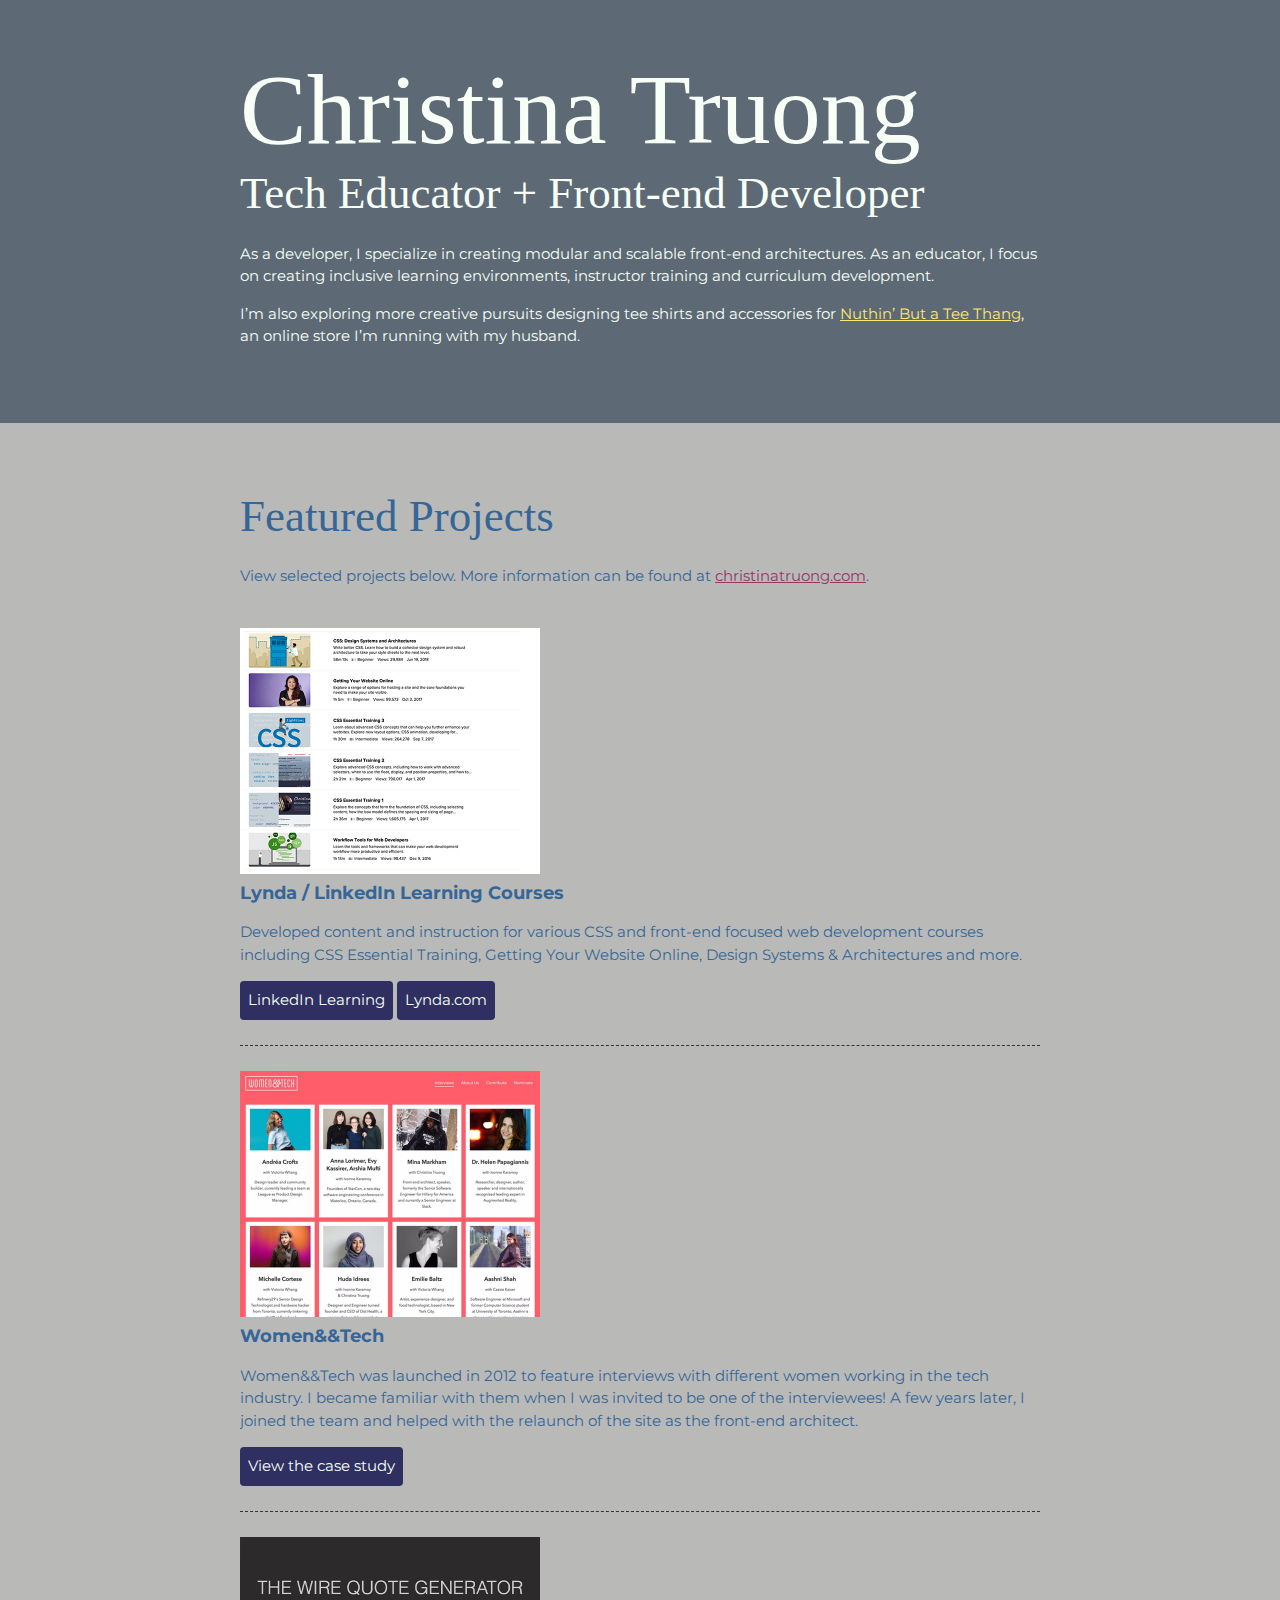
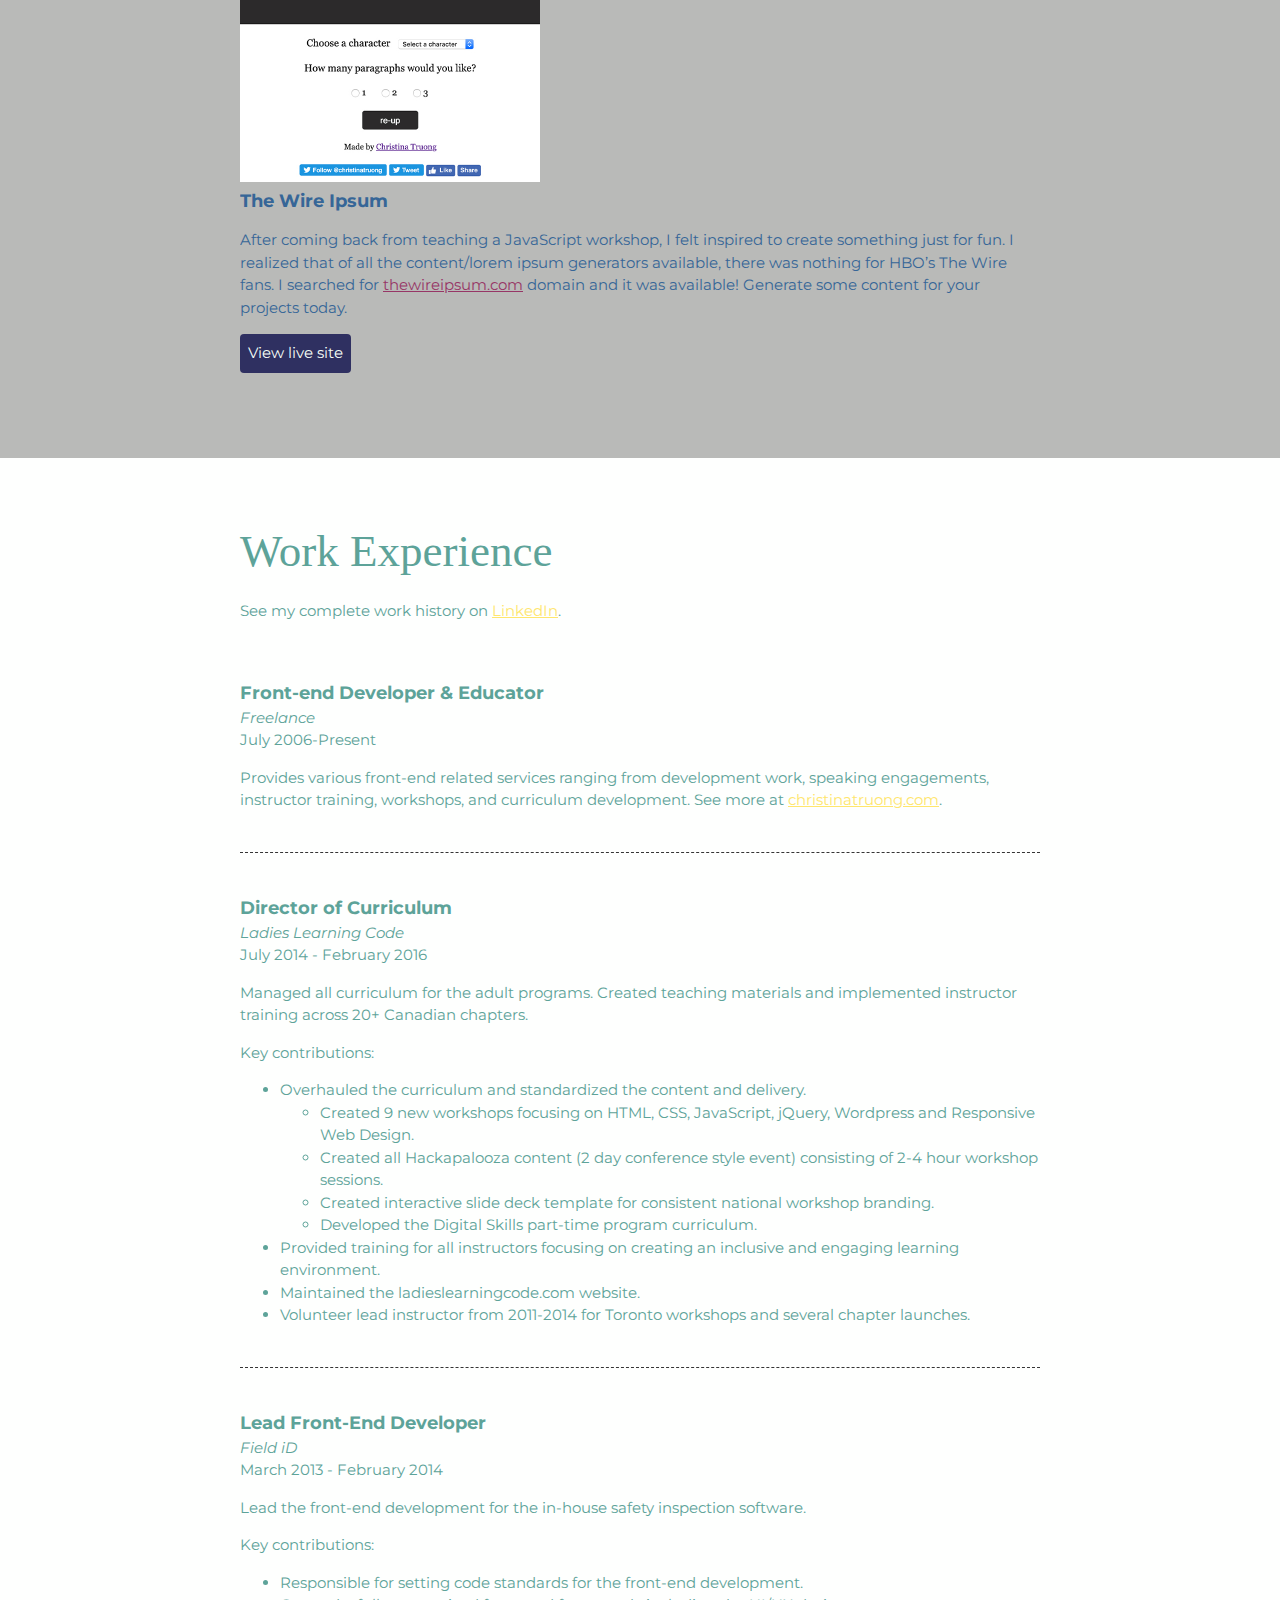
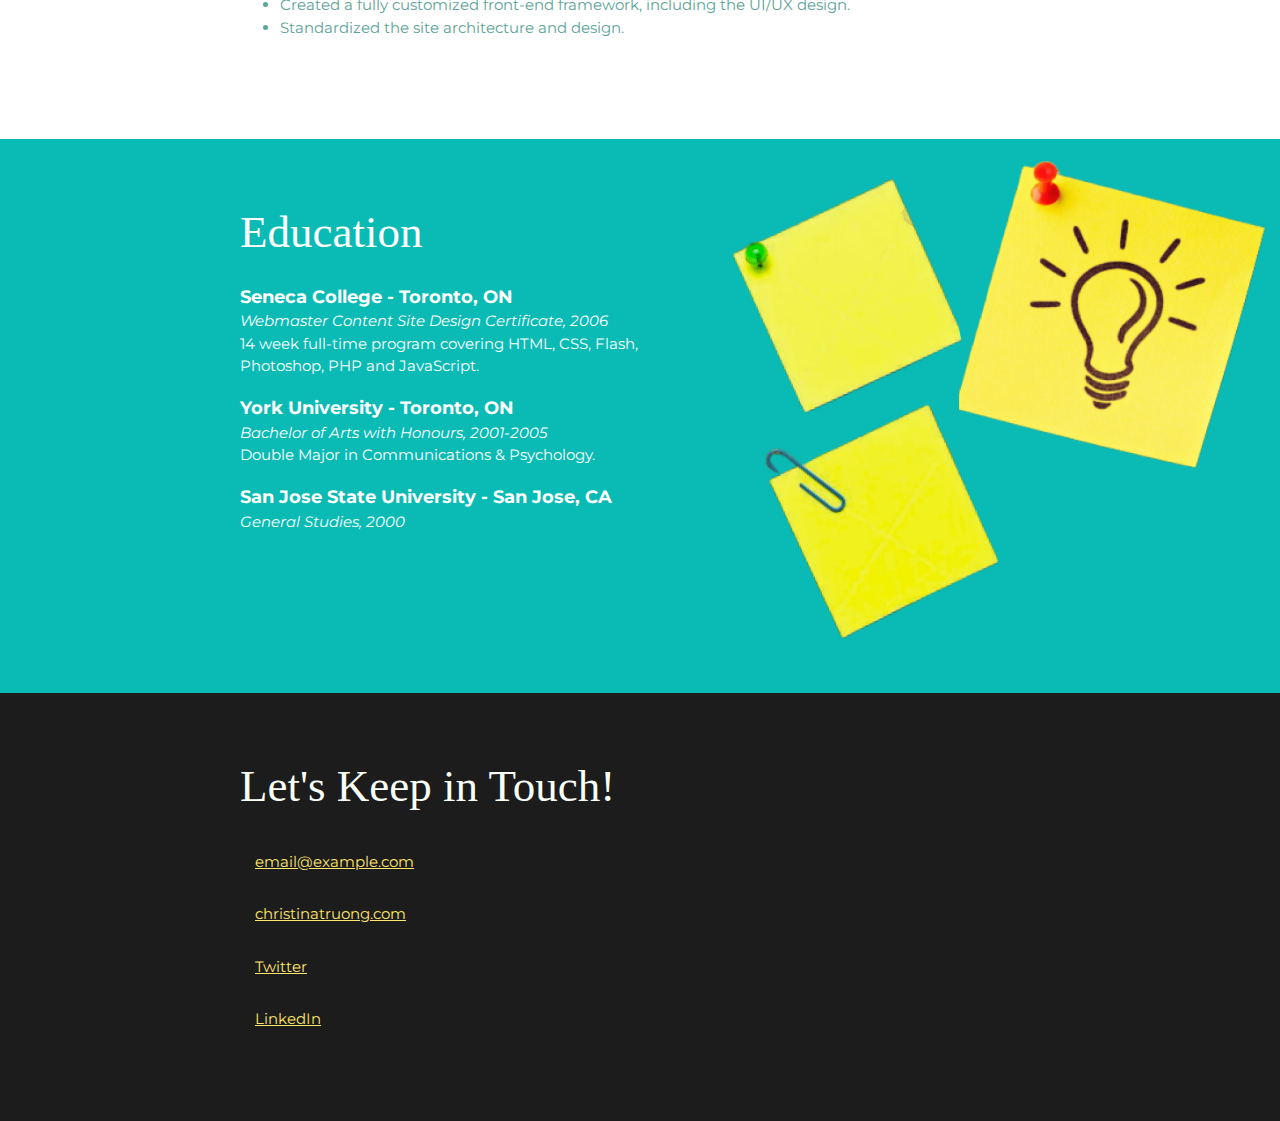
<file: 1/index.html>
<!DOCTYPE html>
<html lang="en">
  <head>
    <meta charset="UTF-8">
    <meta name="viewport" content="width=device-width, initial-scale=1.0">
    <title>Christina Truong, Tech Educator + Front-end Developer</title>
    <link href="https://fonts.googleapis.com/css?family=Caveat|Montserrat:400,600&display=swap" rel="stylesheet">
    <link rel="stylesheet" href="css/styles.css">
  </head>
  <body>
    <main>
      <!-- ***************  ABOUT / PROFILE  **************** -->
      <header>
        <div class="content-wrap">
          <h1>Christina Truong</h1>
          <h2>Tech Educator + Front-end Developer</h2>

          <p>As a developer, I specialize in creating modular and scalable front-end architectures. As an educator, I focus on creating inclusive learning environments, instructor training and curriculum development.</p>
          <p>I’m also exploring more creative pursuits designing tee shirts and accessories for <a href="http://teethang.com" target="_blank">Nuthin’ But a Tee Thang</a>, an online store I’m running with my husband.</p>
        </div>
      </header>

      <!-- ************ PROJECTS / PORTFOLIO  ************** -->
      <section class="projects">
        <div class="content-wrap divider">
          <h2>Featured Projects</h2>
          <p>View selected projects below. More information can be found at <a href="http://christinatruong.com">christinatruong.com</a>.</p>

          <!-- Project 1 -->
          <section class="project-item">
            <img src="images/project-courses.jpg" alt="Lynda & LinkedIn Learning course list">
            <h3>Lynda / LinkedIn Learning Courses</h3>
            <p>Developed content and instruction for various CSS and front-end focused web development courses including CSS Essential Training, Getting Your Website Online, Design Systems & Architectures and more.</p>
            <a class="btn" href="https://www.linkedin.com/learning/instructors/christina-truong?u=2125562" target="_blank">LinkedIn Learning</a>
            <a class="btn" href="https://www.lynda.com/Christina-Truong/7842227-1.html">Lynda.com</a>
          </section>

          <!-- Project 2 -->
          <section class="project-item">
            <img src="images/project-women-tech.jpg" alt="Women and Tech website">
            <h3>Women&&Tech</h3>
            <p>Women&&Tech was launched in 2012 to feature interviews with different women working in the tech industry. I became familiar with them when I was invited to be one of the interviewees! A few years later, I joined the team and helped with the relaunch of the site as the front-end architect.</p>
            <a class="btn" href="http://christinatruong.com/projects/women-and-tech-redesign.html" target="_blank">View the case study</a>
          </section>

          <!-- Project 3 -->
          <section class="project-item">
            <img src="images/project-wire-ipsum.jpg" alt="The Wire Ipsum website">
            <h3>The Wire Ipsum</h3>
            <p>After coming back from teaching a JavaScript workshop, I felt inspired to create something just for fun. I realized that of all the content/lorem ipsum generators available, there was nothing for HBO’s The Wire fans. I searched for <a href="http://thewireipsum.com" target="_blank">thewireipsum.com</a> domain and it was available! Generate some content for your projects today.</p>
            <a class="btn" href="http://thewireipsum.com" target="_blank">View live site</a>
          </section>
        </div>
      </section>

      <!-- ****************  WORK EXPERIENCE  ******************** -->
      <section class="work-experience">
        <div class="content-wrap item-details divider">
          <h2>Work Experience</h2>
          <p>See my complete work history on <a href="https://www.linkedin.com/in/christinatruong/">LinkedIn</a>.</p>

          <!-- Job 1 -->
          <section class="job-item">
            <div class="job-details">
              <h3>Front-end Developer & Educator</h3>
              <p>Freelance</p>
              <p>July 2006-Present</p>
            </div>
            <div class="job-summary">
              <p>Provides various front-end related services ranging from development work, speaking engagements, instructor training, workshops, and curriculum development. See more at  <a href="http://christinatruong.com">christinatruong.com</a>.</p>
            </div>
          </section>

          <!-- Job 2 -->
          <section class="job-item">
            <div class="job-details">
              <h3>Director of Curriculum</h3>
              <p>Ladies Learning Code</p>
              <p>July 2014 - February 2016</p>
            </div>
            <div class="job-summary">
              <p>Managed all curriculum for the adult programs. Created teaching materials and implemented instructor training across 20+ Canadian chapters.</p>
              <p>Key contributions:</p>
              <ul>
                <li>Overhauled the curriculum and standardized the content and delivery.
                  <ul>
                    <li>Created 9 new workshops focusing on HTML, CSS, JavaScript, jQuery, Wordpress and Responsive Web Design.</li>
                    <li>Created all Hackapalooza content (2 day conference style event) consisting of 2-4 hour workshop sessions.</li>
                    <li>Created interactive slide deck template for consistent national workshop branding.</li>
                    <li>Developed the Digital Skills part-time program curriculum.</li>
                  </ul>
                </li>
                <li>Provided training for all instructors focusing on creating an inclusive and engaging learning environment.</li>
                <li>Maintained the ladieslearningcode.com website.</li>
                <li>Volunteer lead instructor from 2011-2014 for Toronto workshops and several chapter launches.</li>
              </ul>
            </div>
          </section>

          <!-- Job 3 -->
          <section class="job-item">
            <div class="job-details">
              <h3>Lead Front-End Developer</h3>
              <p>Field iD</p>
              <p>March 2013 - February 2014</p>
            </div>
            <div class="job-summary">
              <p>Lead the front-end development for the in-house safety inspection software.</p>
              <p>Key contributions:</p>
              <ul>
                <li>Responsible for setting code standards for the front-end development.</li>
                <li>Created a fully customized front-end framework, including the UI/UX design.</li>
                <li>Standardized the site architecture and design.</li>
              </ul>
            </div>
          </section>
        </div>
      </section>

      <!-- *************  EDUCATION & CERTIFICATIONS *********** -->
      <section class="education">
        <div class="content-wrap item-details">
          <h2>Education</h2>

          <section>
            <h3>Seneca College - Toronto, ON</h3>
            <p>Webmaster Content Site Design Certificate, 2006</p>
            <p>14 week full-time program covering HTML, CSS, Flash, Photoshop, PHP and JavaScript.</p>
          </section>

          <section>
            <h3>York University - Toronto, ON</h3>
            <p>Bachelor of Arts with Honours, 2001-2005</p>
            <p>Double Major in Communications & Psychology.</p>
          </section>

          <section>
            <h3>San Jose State University - San Jose, CA</h3>
            <p>General Studies, 2000</p>
          </section>
        </div>
      </section>

      <!-- ************  CONTACT INFO / SOCIAL MEDIA  ************ -->
      <footer>
        <div class="content-wrap">
          <h2>Let's Keep in Touch!</h2>

          <!-- Social media and contact links. Add or remove any networks. -->
          <ul class="contact-list">
            <li><a href="mailto:email@example.com">email@example.com</a></li>
            <li><a href="http://christinatruong.com" target="_blank">christinatruong.com</a></li>
            <li><a href="http://twitter.com/christinatruong" target="_blank">Twitter</a></li>
            <li><a href="#" target="_blank">LinkedIn</a></li>
          </ul>
        </div>
      </footer>
    </main>
  </body>
</html>
</file>
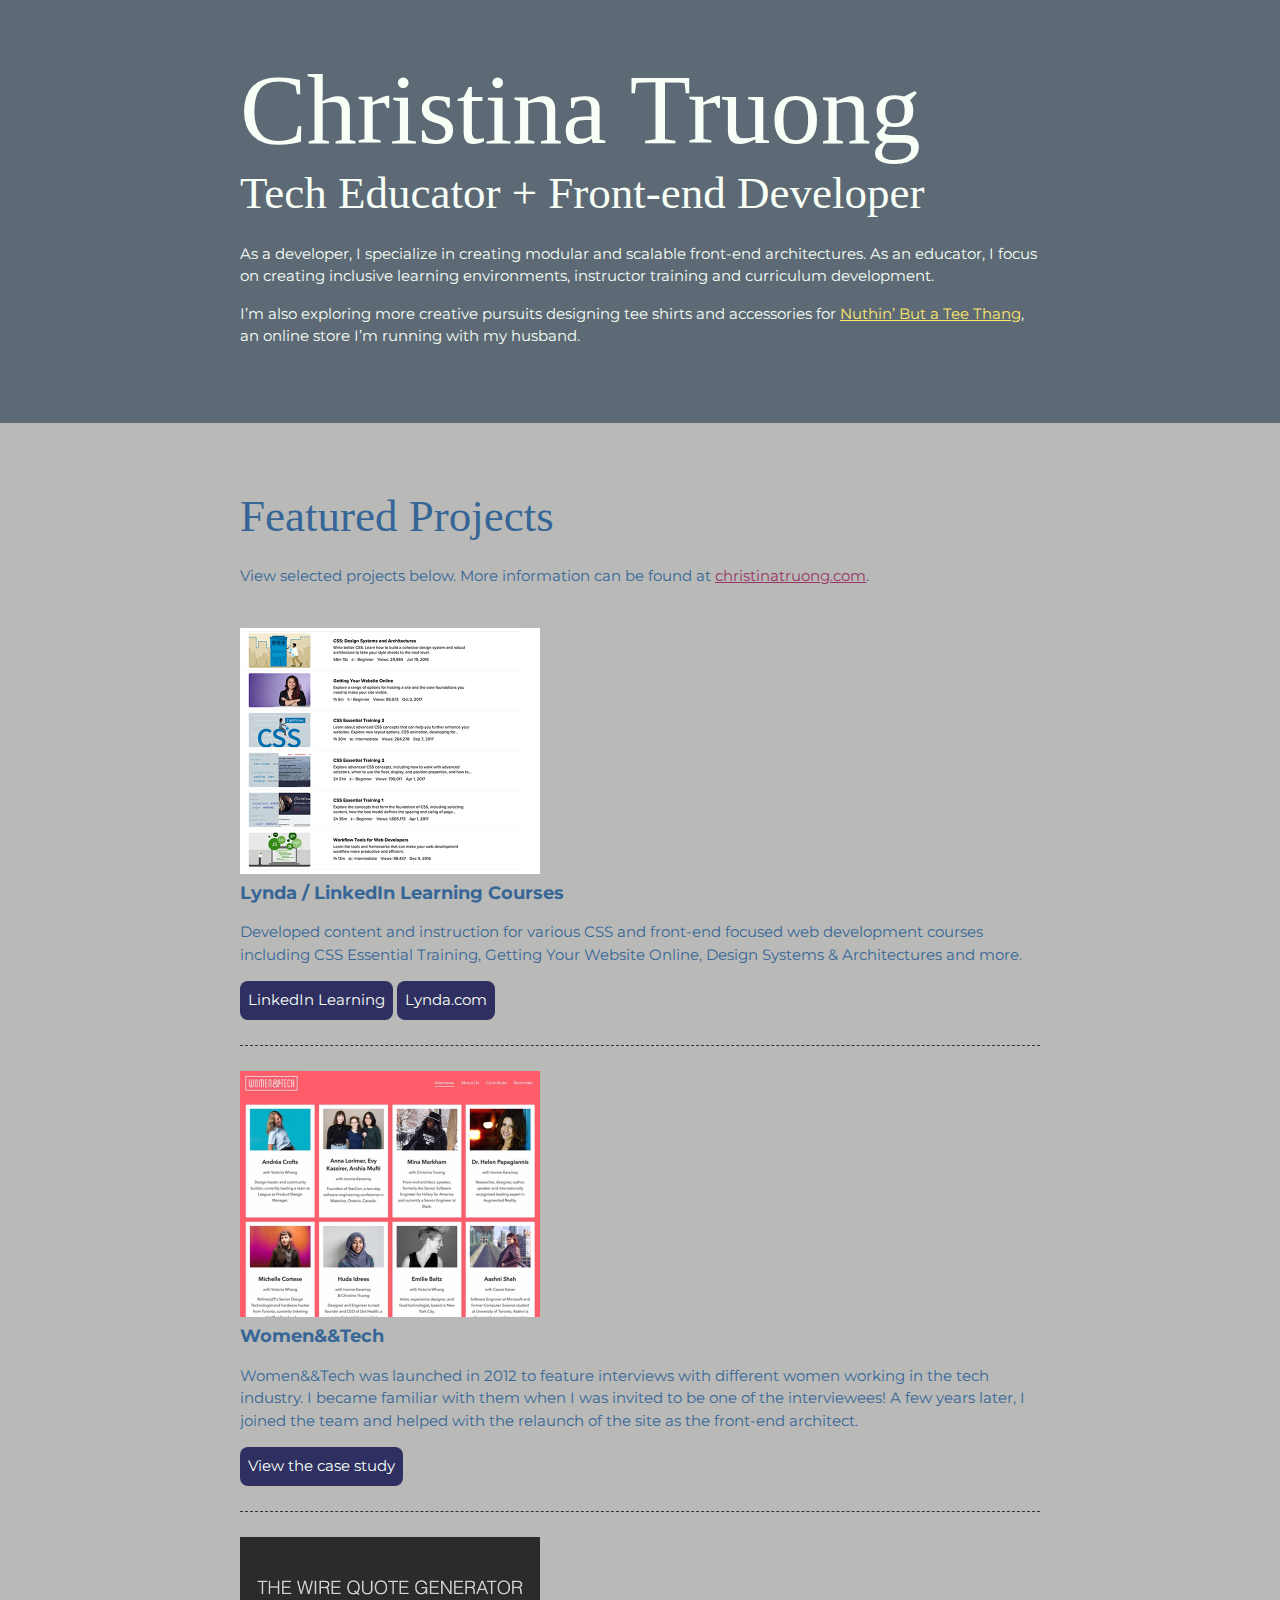
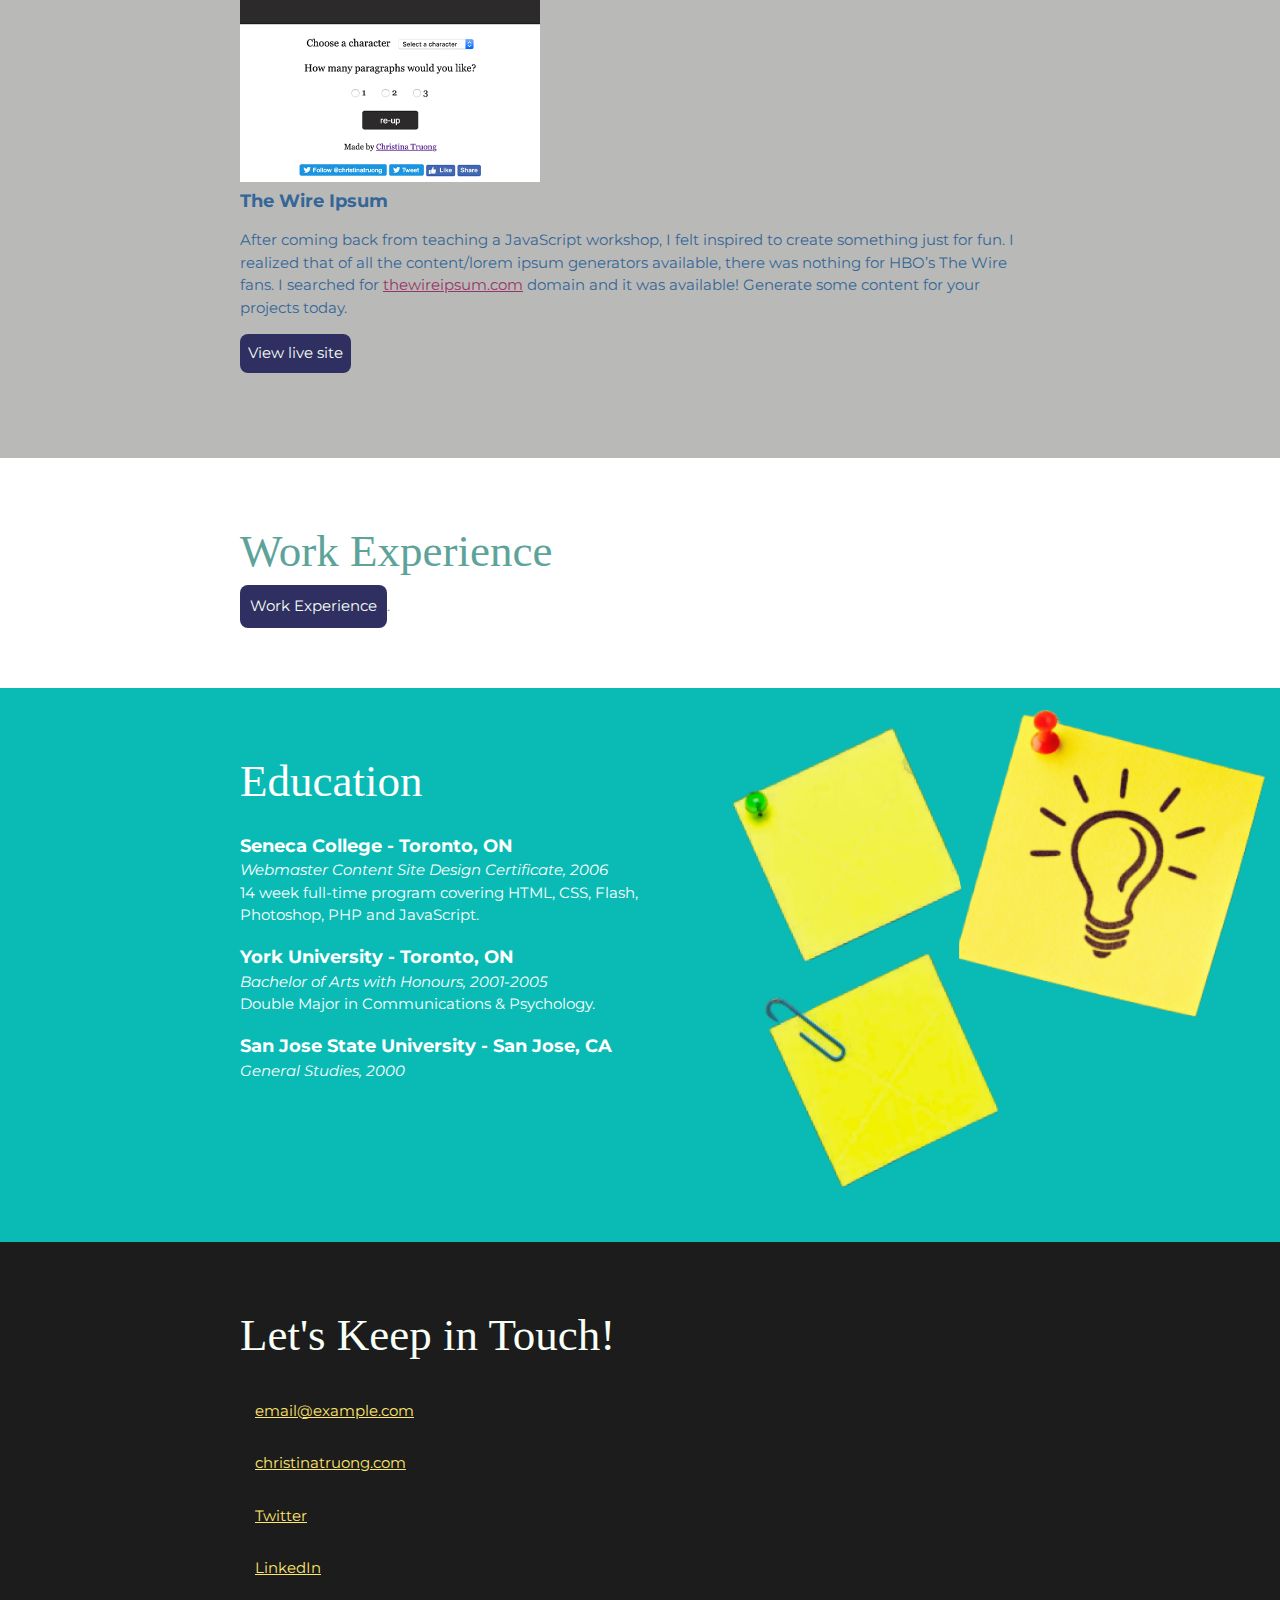
<file: 2/index.html>
<!DOCTYPE html>
<html lang="en">
  <head>
    <meta charset="UTF-8">
    <meta name="viewport" content="width=device-width, initial-scale=1.0">
    <title>Christina Truong, Tech Educator + Front-end Developer</title>
    <link href="https://fonts.googleapis.com/css?family=Caveat|Montserrat:400,600&display=swap" rel="stylesheet">
    <link rel="stylesheet" href="css/styles.css">
  </head>
  <body>
    <main>
      <!-- ***************  ABOUT / PROFILE  **************** -->
      <header>
        <div class="content-wrap">
          <h1>Christina Truong</h1>
          <h2>Tech Educator + Front-end Developer</h2>

          <p>As a developer, I specialize in creating modular and scalable front-end architectures. As an educator, I focus on creating inclusive learning environments, instructor training and curriculum development.</p>
          <p>I’m also exploring more creative pursuits designing tee shirts and accessories for <a href="http://teethang.com" target="_blank">Nuthin’ But a Tee Thang</a>, an online store I’m running with my husband.</p>
        </div>
      </header>

      <!-- ************ PROJECTS / PORTFOLIO  ************** -->
      <section class="projects">
        <div class="content-wrap divider">
          <h2>Featured Projects</h2>
          <p>View selected projects below. More information can be found at <a href="http://christinatruong.com">christinatruong.com</a>.</p>

          <!-- Project 1 -->
          <section class="project-item">
            <img src="images/project-courses.jpg" alt="Lynda & LinkedIn Learning course list">
            <h3>Lynda / LinkedIn Learning Courses</h3>
            <p>Developed content and instruction for various CSS and front-end focused web development courses including CSS Essential Training, Getting Your Website Online, Design Systems & Architectures and more.</p>
            <a class="btn" href="https://www.linkedin.com/learning/instructors/christina-truong?u=2125562" target="_blank">LinkedIn Learning</a>
            <a class="btn" href="https://www.lynda.com/Christina-Truong/7842227-1.html">Lynda.com</a>
          </section>

          <!-- Project 2 -->
          <section class="project-item">
            <img src="images/project-women-tech.jpg" alt="Women and Tech website">
            <h3>Women&&Tech</h3>
            <p>Women&&Tech was launched in 2012 to feature interviews with different women working in the tech industry. I became familiar with them when I was invited to be one of the interviewees! A few years later, I joined the team and helped with the relaunch of the site as the front-end architect.</p>
            <a class="btn" href="http://christinatruong.com/projects/women-and-tech-redesign.html" target="_blank">View the case study</a>
          </section>

          <!-- Project 3 -->
          <section class="project-item">
            <img src="images/project-wire-ipsum.jpg" alt="The Wire Ipsum website">
            <h3>The Wire Ipsum</h3>
            <p>After coming back from teaching a JavaScript workshop, I felt inspired to create something just for fun. I realized that of all the content/lorem ipsum generators available, there was nothing for HBO’s The Wire fans. I searched for <a href="http://thewireipsum.com" target="_blank">thewireipsum.com</a> domain and it was available! Generate some content for your projects today.</p>
            <a class="btn" href="http://thewireipsum.com" target="_blank">View live site</a>
          </section>
        </div>
      </section>
      
      <!-- ****************  WORK EXPERIENCE  ******************** -->
      <section class="work-experience">
        <div class="content-wrap item-details divider">
          <h2>Work Experience</h2>
          <a class="btn" href="Work experience.html">Work Experience</a>.
        </div>
      </section>
          <!-- Job 1 --          

          <section class="job-item">
            <div class="job-details">
              <h3>Front-end Developer & Educator</h3>
              <p>Freelance</p>
              <p>July 2006-Present</p>
            </div>
            <div class="job-summary">
              <p>Provides various front-end related services ranging from development work, speaking engagements, instructor training, workshops, and curriculum development. See more at  <a href="http://christinatruong.com">christinatruong.com</a>.</p>
            </div>
          </section>

          <!-- Job 2 --
          <section class="job-item">
            <div class="job-details">
              <h3>Director of Curriculum</h3>
              <p>Ladies Learning Code</p>
              <p>July 2014 - February 2016</p>
            </div>
            <div class="job-summary">
              <p>Managed all curriculum for the adult programs. Created teaching materials and implemented instructor training across 20+ Canadian chapters.</p>
              <p>Key contributions:</p>
              <ul>
                <li>Overhauled the curriculum and standardized the content and delivery.
                  <ul>
                    <li>Created 9 new workshops focusing on HTML, CSS, JavaScript, jQuery, Wordpress and Responsive Web Design.</li>
                    <li>Created all Hackapalooza content (2 day conference style event) consisting of 2-4 hour workshop sessions.</li>
                    <li>Created interactive slide deck template for consistent national workshop branding.</li>
                    <li>Developed the Digital Skills part-time program curriculum.</li>
                  </ul>
                </li>
                <li>Provided training for all instructors focusing on creating an inclusive and engaging learning environment.</li>
                <li>Maintained the ladieslearningcode.com website.</li>
                <li>Volunteer lead instructor from 2011-2014 for Toronto workshops and several chapter launches.</li>
              </ul>
            </div>
          </section>

          <!-- Job 3 --
          <section class="job-item">
            <div class="job-details">
              <h3>Lead Front-End Developer</h3>
              <p>Field iD</p>
              <p>March 2013 - February 2014</p>
            </div>
            <div class="job-summary">
              <p>Lead the front-end development for the in-house safety inspection software.</p>
              <p>Key contributions:</p>
              <ul>
                <li>Responsible for setting code standards for the front-end development.</li>
                <li>Created a fully customized front-end framework, including the UI/UX design.</li>
                <li>Standardized the site architecture and design.</li>
              </ul>
            </div>
          </section>
        </div>
      </section>
    -->
  
      <!-- *************  EDUCATION & CERTIFICATIONS *********** -->
      <section class="education">
        <div class="content-wrap item-details">
          <h2>Education</h2>

          <section>
            <h3>Seneca College - Toronto, ON</h3>
            <p>Webmaster Content Site Design Certificate, 2006</p>
            <p>14 week full-time program covering HTML, CSS, Flash, Photoshop, PHP and JavaScript.</p>
          </section>

          <section>
            <h3>York University - Toronto, ON</h3>
            <p>Bachelor of Arts with Honours, 2001-2005</p>
            <p>Double Major in Communications & Psychology.</p>
          </section>

          <section>
            <h3>San Jose State University - San Jose, CA</h3>
            <p>General Studies, 2000</p>
          </section>
        </div>
      </section>

      <!-- ************  CONTACT INFO / SOCIAL MEDIA  ************ -->
      <footer>
        <div class="content-wrap">
          <h2>Let's Keep in Touch!</h2>

          <!-- Social media and contact links. Add or remove any networks. -->
          <ul class="contact-list">
            <li><a href="mailto:email@example.com">email@example.com</a></li>
            <li><a href="http://christinatruong.com" target="_blank">christinatruong.com</a></li>
            <li><a href="http://twitter.com/christinatruong" target="_blank">Twitter</a></li>
            <li><a href="#" target="_blank">LinkedIn</a></li>
          </ul>
        </div>
      </footer>
    </main>
  </body>
</html>
</file>
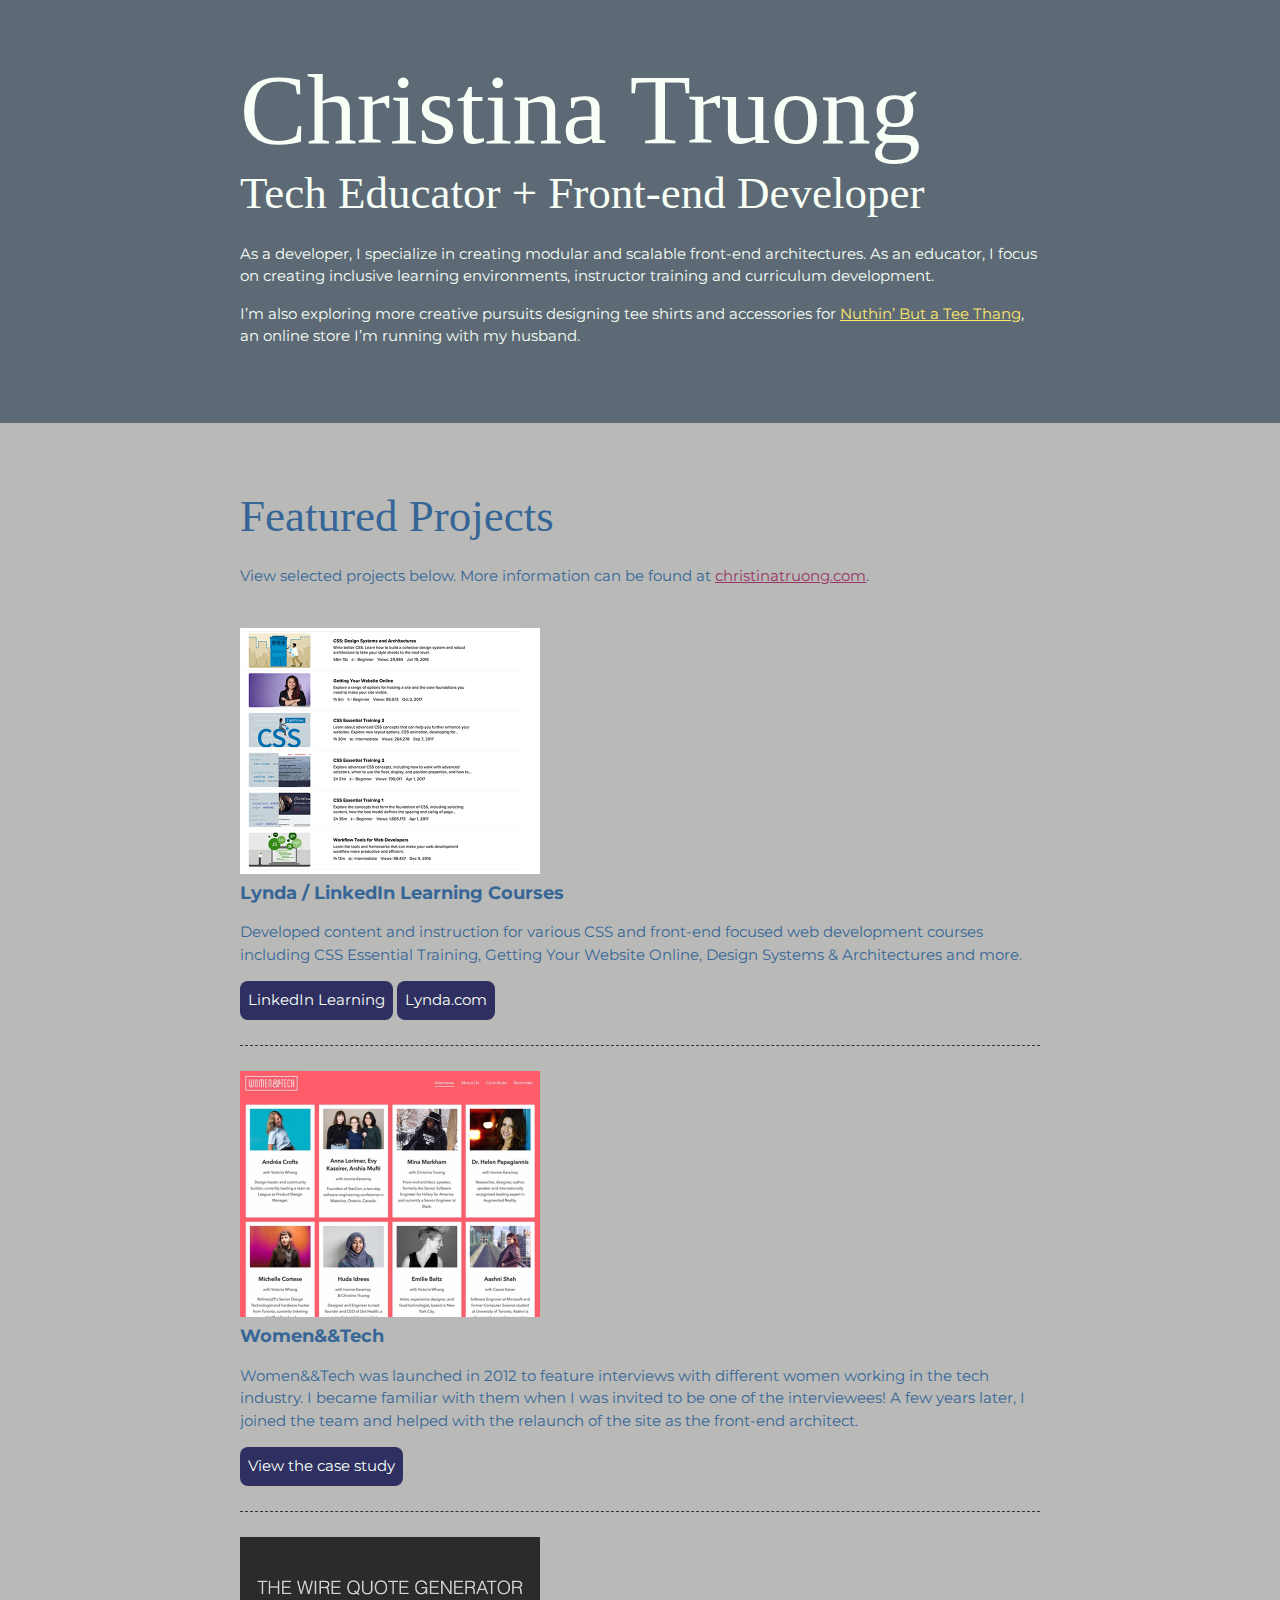
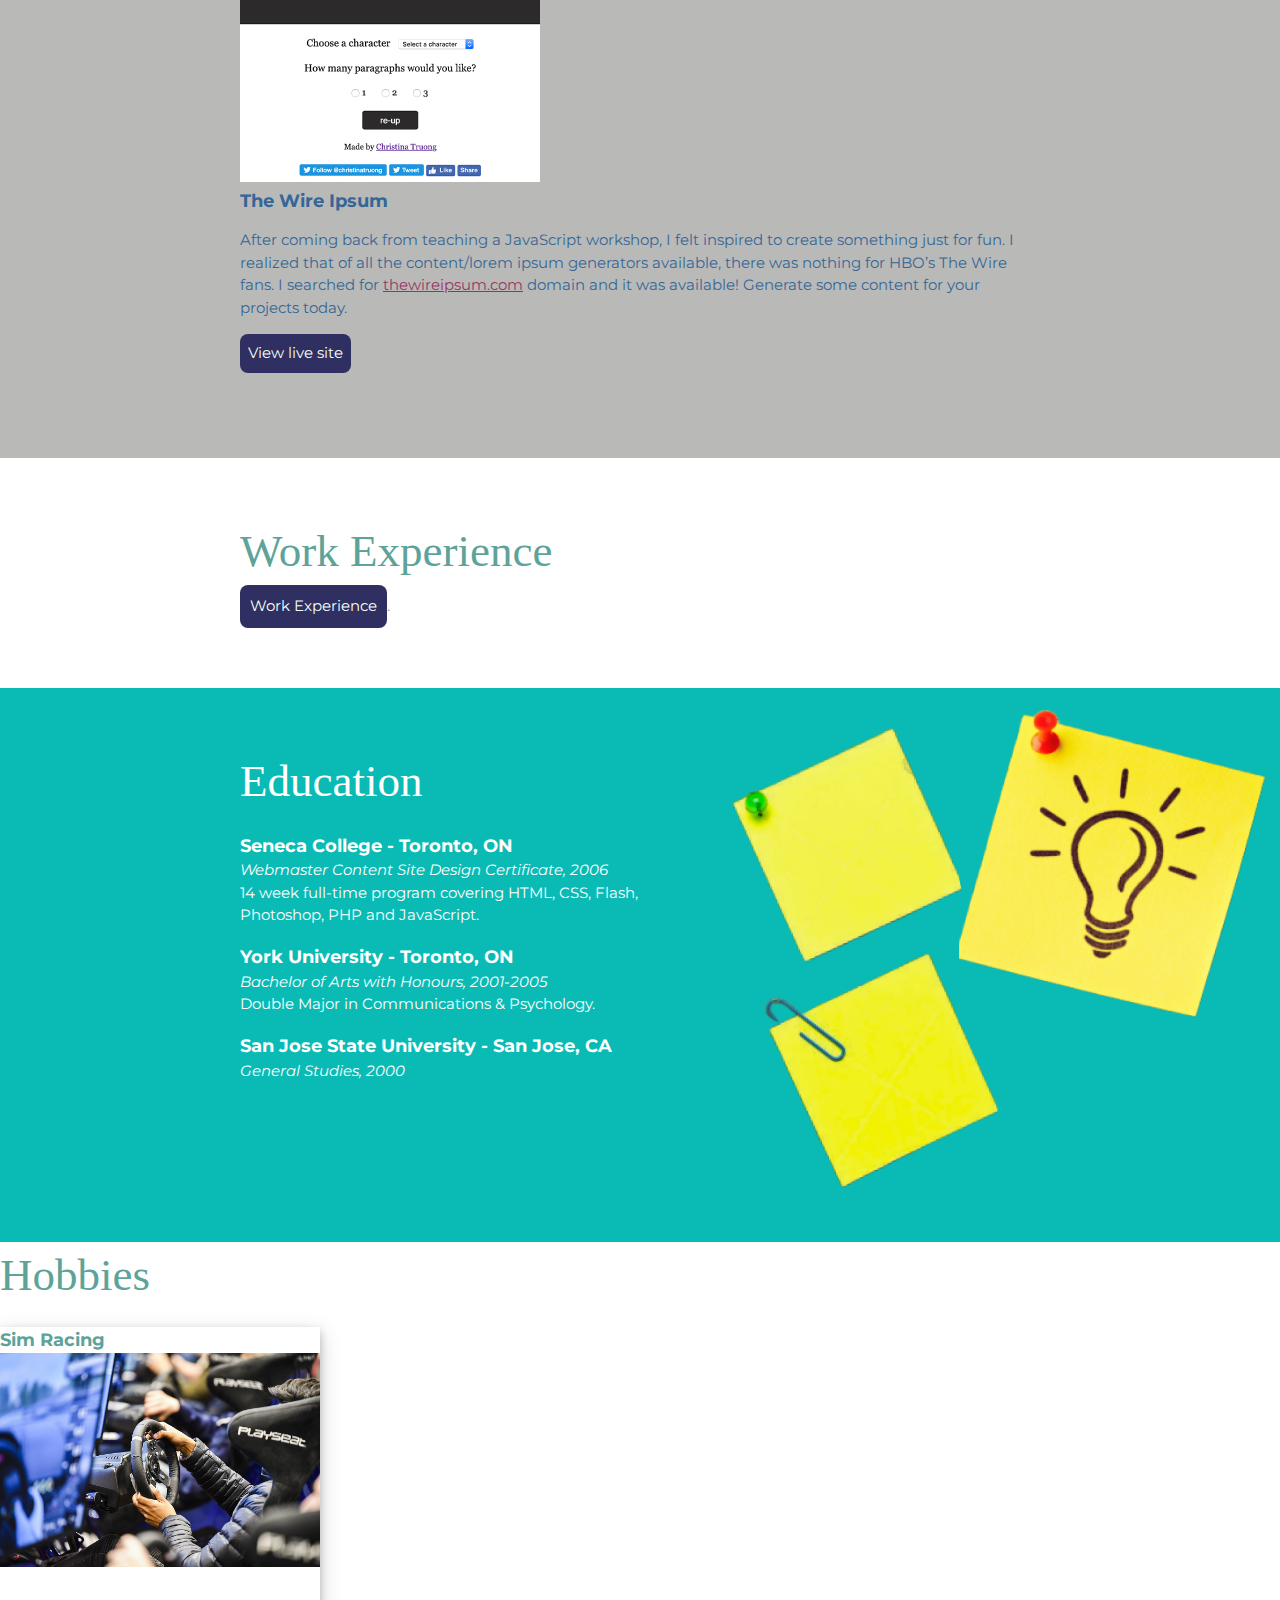
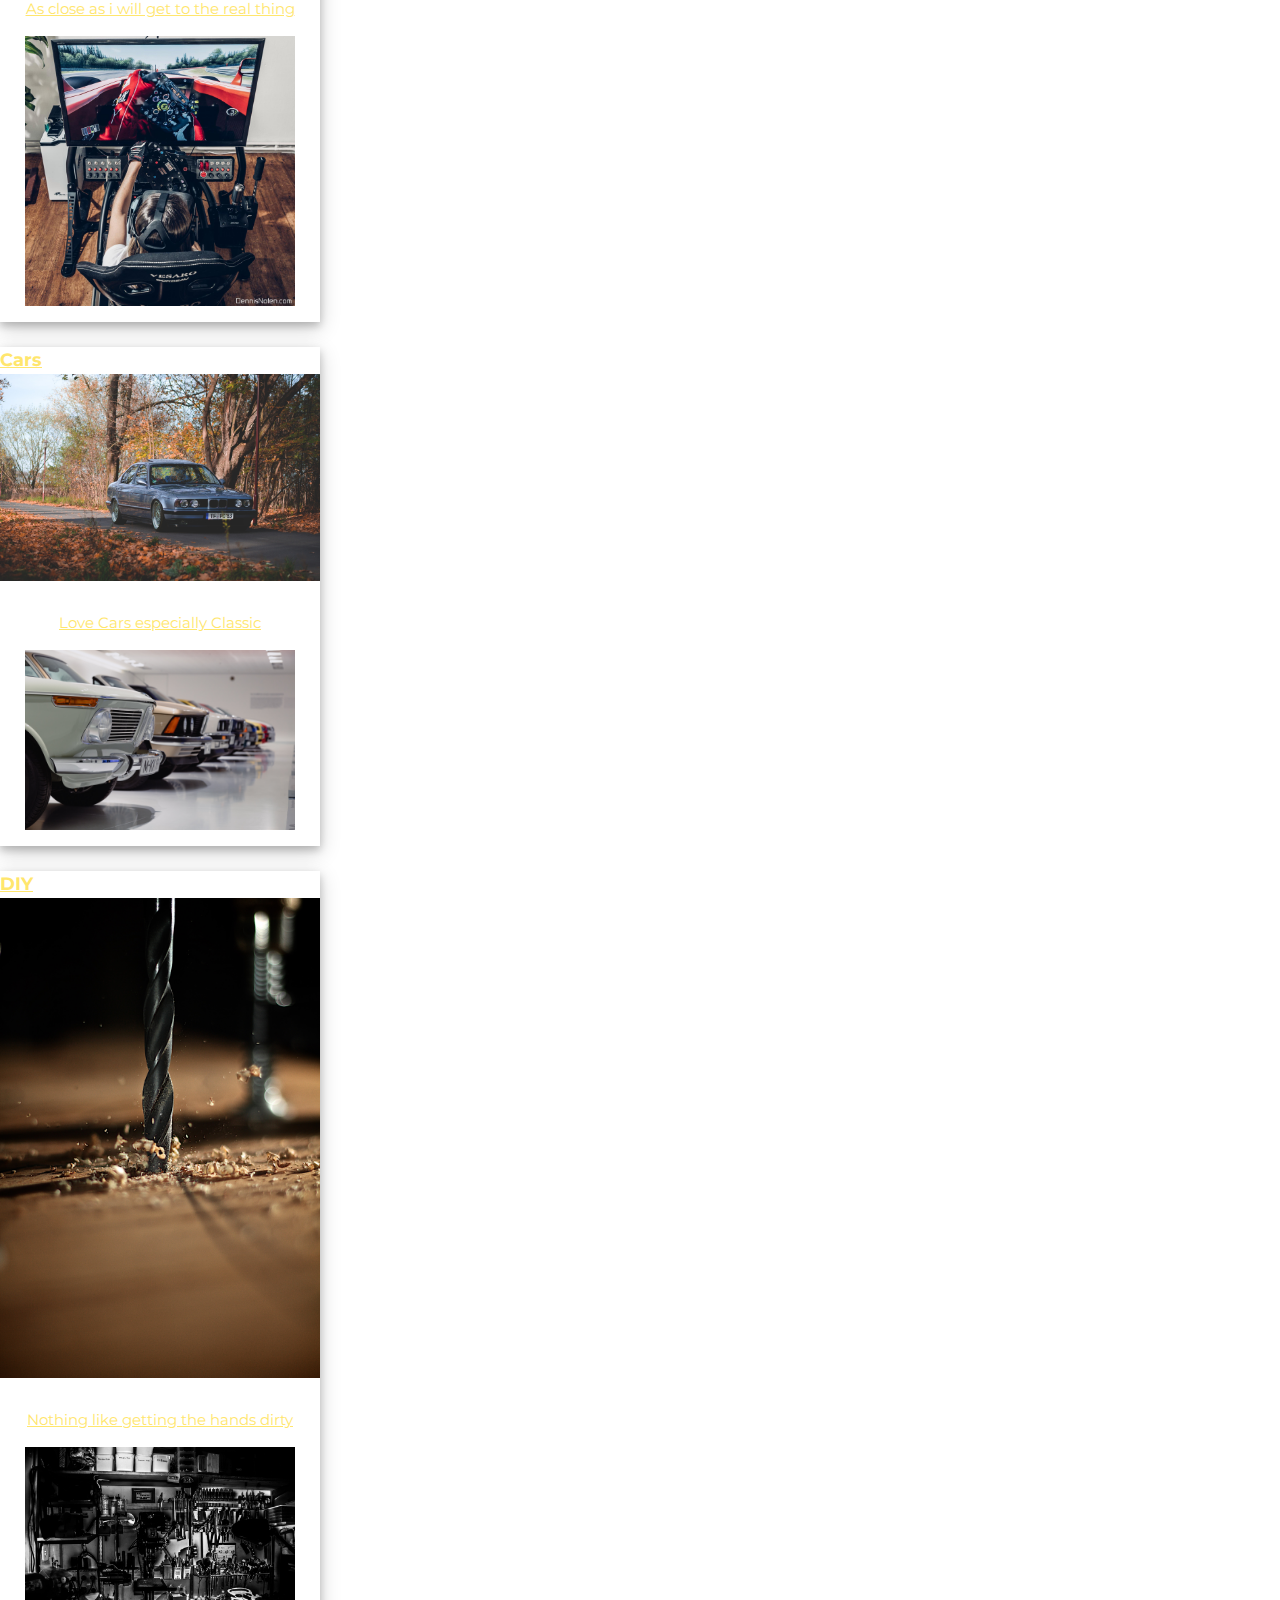
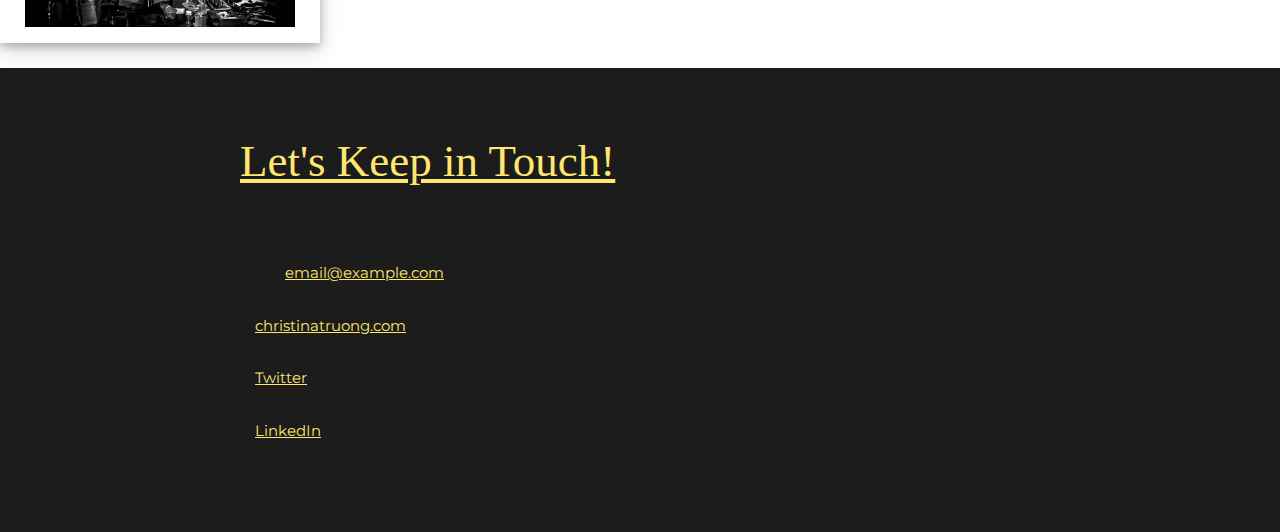
<file: 3/index.html>
<!DOCTYPE html>
<html lang="en">
  <head>
    <meta charset="UTF-8">
    <meta name="viewport" content="width=device-width, initial-scale=1.0">
    <title>Christina Truong, Tech Educator + Front-end Developer</title>
    <link href="https://fonts.googleapis.com/css?family=Caveat|Montserrat:400,600&display=swap" rel="stylesheet">
    <link rel="stylesheet" href="css/styles.css">
  </head>
  <body>
    <main>
      <!-- ***************  ABOUT / PROFILE  **************** -->
      <header>
        <div class="content-wrap">
          <h1>Christina Truong</h1>
          <h2>Tech Educator + Front-end Developer</h2>

          <p>As a developer, I specialize in creating modular and scalable front-end architectures. As an educator, I focus on creating inclusive learning environments, instructor training and curriculum development.</p>
          <p>I’m also exploring more creative pursuits designing tee shirts and accessories for <a href="http://teethang.com" target="_blank">Nuthin’ But a Tee Thang</a>, an online store I’m running with my husband.</p>
        </div>
      </header>

      <!-- ************ PROJECTS / PORTFOLIO  ************** -->
      <section class="projects">
        <div class="content-wrap divider">
          <h2>Featured Projects</h2>
          <p>View selected projects below. More information can be found at <a href="http://christinatruong.com">christinatruong.com</a>.</p>

          <!-- Project 1 -->
          <section class="project-item">
            <img src="images/project-courses.jpg" alt="Lynda & LinkedIn Learning course list">
            <h3>Lynda / LinkedIn Learning Courses</h3>
            <p>Developed content and instruction for various CSS and front-end focused web development courses including CSS Essential Training, Getting Your Website Online, Design Systems & Architectures and more.</p>
            <a class="btn" href="https://www.linkedin.com/learning/instructors/christina-truong?u=2125562" target="_blank">LinkedIn Learning</a>
            <a class="btn" href="https://www.lynda.com/Christina-Truong/7842227-1.html">Lynda.com</a>
          </section>

          <!-- Project 2 -->
          <section class="project-item">
            <img src="images/project-women-tech.jpg" alt="Women and Tech website">
            <h3>Women&&Tech</h3>
            <p>Women&&Tech was launched in 2012 to feature interviews with different women working in the tech industry. I became familiar with them when I was invited to be one of the interviewees! A few years later, I joined the team and helped with the relaunch of the site as the front-end architect.</p>
            <a class="btn" href="http://christinatruong.com/projects/women-and-tech-redesign.html" target="_blank">View the case study</a>
          </section>

          <!-- Project 3 -->
          <section class="project-item">
            <img src="images/project-wire-ipsum.jpg" alt="The Wire Ipsum website">
            <h3>The Wire Ipsum</h3>
            <p>After coming back from teaching a JavaScript workshop, I felt inspired to create something just for fun. I realized that of all the content/lorem ipsum generators available, there was nothing for HBO’s The Wire fans. I searched for <a href="http://thewireipsum.com" target="_blank">thewireipsum.com</a> domain and it was available! Generate some content for your projects today.</p>
            <a class="btn" href="http://thewireipsum.com" target="_blank">View live site</a>
          </section>
        </div>
      </section>
      
      <!-- ****************  WORK EXPERIENCE  ******************** -->
      <section class="work-experience">
        <div class="content-wrap item-details divider">
          <h2>Work Experience</h2>
          <a class="btn" href="Work experience.html">Work Experience</a>.
        </div>
      </section>
         
  
      <!-- *************  EDUCATION & CERTIFICATIONS *********** -->
      <section class="education">
        <div class="content-wrap item-details">
          <h2>Education</h2>

          <section>
            <h3>Seneca College - Toronto, ON</h3>
            <p>Webmaster Content Site Design Certificate, 2006</p>
            <p>14 week full-time program covering HTML, CSS, Flash, Photoshop, PHP and JavaScript.</p>
          </section>

          <section>
            <h3>York University - Toronto, ON</h3>
            <p>Bachelor of Arts with Honours, 2001-2005</p>
            <p>Double Major in Communications & Psychology.</p>
          </section>

          <section>
            <h3>San Jose State University - San Jose, CA</h3>
            <p>General Studies, 2000</p>
          </section>
        </div>
      </section>
      <!-- ************ Hobbies ******************* -->
      <section class="Hobbies">
        <h2>Hobbies</h2>
        <section>
          <div class="Slideshow">
          <h3>Sim Racing</h3>
          <a target="_blank" href="images/Esports racing.jpg">
            <img src="images/Esports racing.jpg" alt="Race Seat for Video Games" style="width:100%">
            <div class="whitebox">
            <p>As close as i will get to the real thing</p>
          </a>
          <a target="_blank" href="images/simracinggirl-gaming-rig-setup.jpg">
            <img src="images/simracinggirl-gaming-rig-setup.jpg" alt="SIM Rig" style="width:100%">
          </div>
         </div>
        </section>
        
        <section>
          <div class="Slideshow">
            <h3>Cars</h3>
            <a target="_blank" href="images/BMW-E32-HD-Wallpaper.jpg">
              <img src="images/BMW-E32-HD-Wallpaper.jpg" alt="E32" style="width:100%">
              <div class="whitebox">
              <p>Love Cars especially Classic</p>
            </a>
            <a target="_blank" href="images/alex-suprun-A53o1drQS2k-unsplash.jpg">
              <img src="images/alex-suprun-A53o1drQS2k-unsplash.jpg" alt="BMW Classic cars" style="width:100%">
            </div>
           </div>
        </section>
        <div class="Slideshow">
          <h3>DIY</h3>
          <a target="_blank" href="simon-caspersen-oJ7SV6vQfBA-unsplash1.jpg">
            <img src="images/simon-caspersen-oJ7SV6vQfBA-unsplash1.jpg" alt="Drill Bits" style="width:100%">
            <div class="whitebox">
            <p>Nothing like getting the hands dirty</p>
          </a>
          <a target="_blank" href="images/carlos-irineu-da-costa-eMc0lpn1P60-unsplash.jpg">
            <img src="images/carlos-irineu-da-costa-eMc0lpn1P60-unsplash.jpg" alt="DIY tools" style="width:100%">
          </div>
         </div>
        <section>

        

      <!-- ************  CONTACT INFO / SOCIAL MEDIA  ************ -->
      <footer>
        <div class="content-wrap">
          <h2>Let's Keep in Touch!</h2>

          <!-- Social media and contact links. Add or remove any networks. -->
          <ul class="contact-list">
            <li><a href="mailto:email@example.com">email@example.com</a></li>
            <li><a href="http://christinatruong.com" target="_blank">christinatruong.com</a></li>
            <li><a href="http://twitter.com/christinatruong" target="_blank">Twitter</a></li>
            <li><a href="#" target="_blank">LinkedIn</a></li>
          </ul>
        </div>
      </footer>
    </main>
  </body>
</html>
</file>
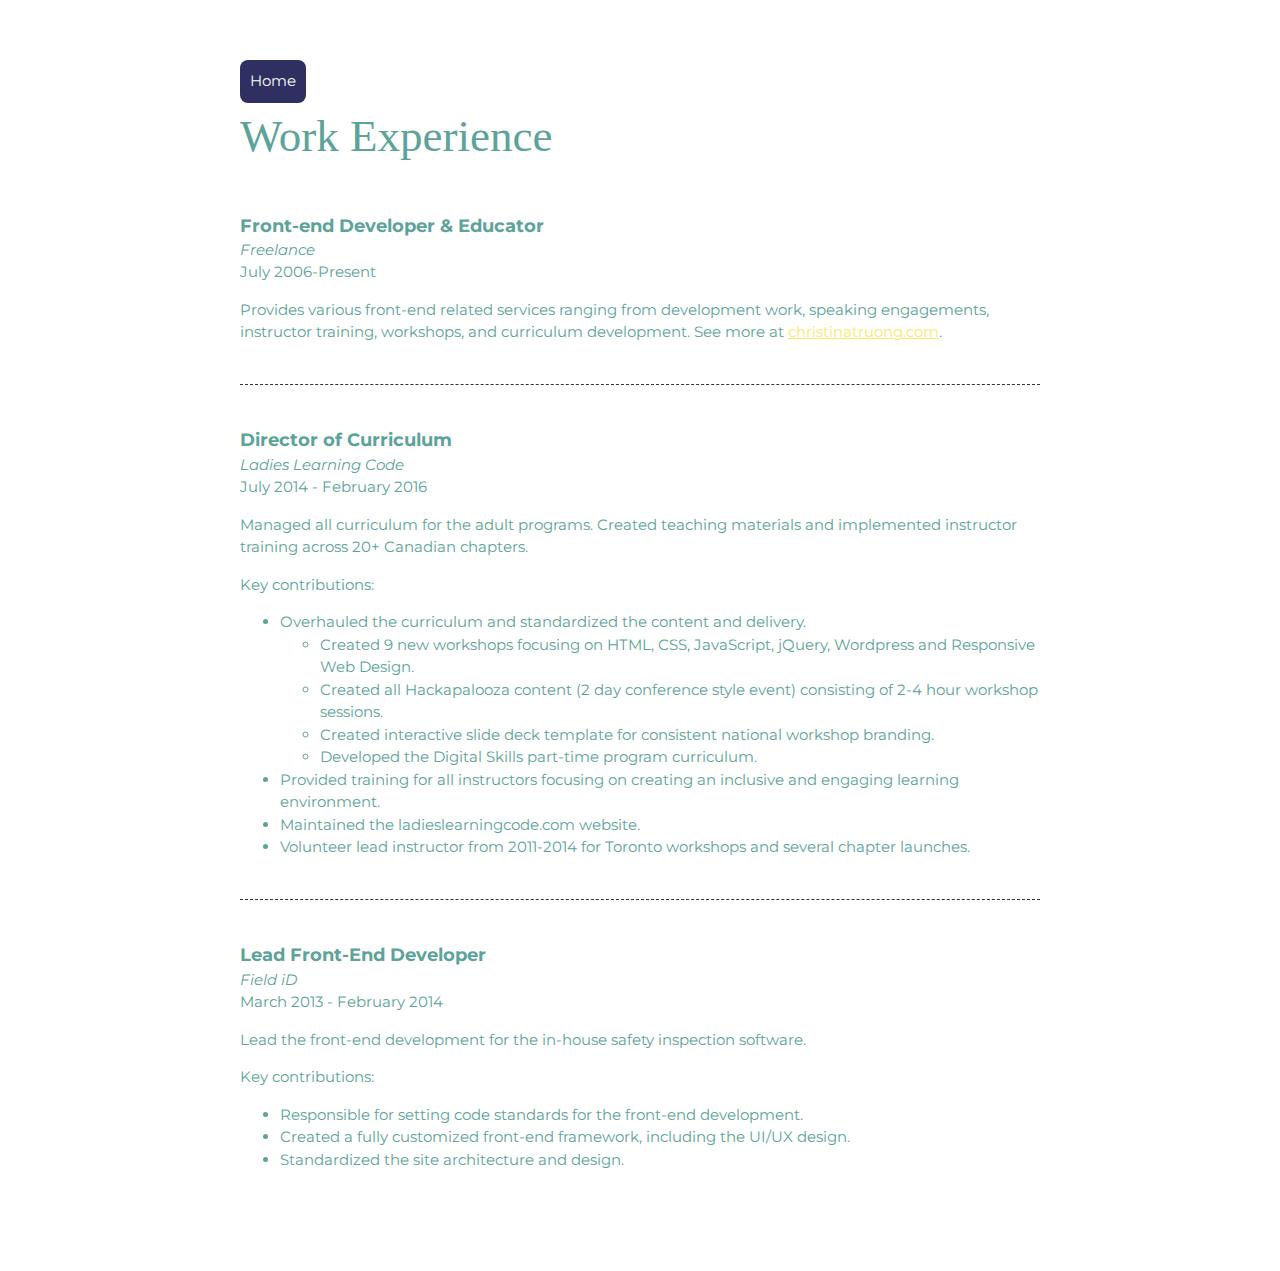
<file: 2/Work experience.html>
<!DOCTYPE HTML>
<html lang="en">
    <!DOCTYPE html>
    <html lang="en">
      <head>
        <meta charset="UTF-8">
        <meta name="viewport" content="width=device-width, initial-scale=1.0">
        <title>Christina Truong, Tech Educator + Front-end Developer</title>
        <link href="https://fonts.googleapis.com/css?family=Caveat|Montserrat:400,600&display=swap" rel="stylesheet">
        <link rel="stylesheet" href="css/styles.css">
      </head>
      <body>

<!-- ****************  WORK EXPERIENCE  ******************** -->
<section class="work-experience">
    <div class="content-wrap item-details divider">
      <a class="btn" href="index.html">Home</a>
      <h2>Work Experience</h2>


      <!-- Job 1 -->
      <section class="job-item">
        <div class="job-details">
          <h3>Front-end Developer & Educator</h3>
          <p>Freelance</p>
          <p>July 2006-Present</p>
        </div>
        <div class="job-summary">
          <p>Provides various front-end related services ranging from development work, speaking engagements, instructor training, workshops, and curriculum development. See more at  <a href="http://christinatruong.com">christinatruong.com</a>.</p>
        </div>
      </section>

      <!-- Job 2 -->
      <section class="job-item">
        <div class="job-details">
          <h3>Director of Curriculum</h3>
          <p>Ladies Learning Code</p>
          <p>July 2014 - February 2016</p>
        </div>
        <div class="job-summary">
          <p>Managed all curriculum for the adult programs. Created teaching materials and implemented instructor training across 20+ Canadian chapters.</p>
          <p>Key contributions:</p>
          <ul>
            <li>Overhauled the curriculum and standardized the content and delivery.
              <ul>
                <li>Created 9 new workshops focusing on HTML, CSS, JavaScript, jQuery, Wordpress and Responsive Web Design.</li>
                <li>Created all Hackapalooza content (2 day conference style event) consisting of 2-4 hour workshop sessions.</li>
                <li>Created interactive slide deck template for consistent national workshop branding.</li>
                <li>Developed the Digital Skills part-time program curriculum.</li>
              </ul>
            </li>
            <li>Provided training for all instructors focusing on creating an inclusive and engaging learning environment.</li>
            <li>Maintained the ladieslearningcode.com website.</li>
            <li>Volunteer lead instructor from 2011-2014 for Toronto workshops and several chapter launches.</li>
          </ul>
        </div>
      </section>

      <!-- Job 3 -->
      <section class="job-item">
        <div class="job-details">
          <h3>Lead Front-End Developer</h3>
          <p>Field iD</p>
          <p>March 2013 - February 2014</p>
        </div>
        <div class="job-summary">
          <p>Lead the front-end development for the in-house safety inspection software.</p>
          <p>Key contributions:</p>
          <ul>
            <li>Responsible for setting code standards for the front-end development.</li>
            <li>Created a fully customized front-end framework, including the UI/UX design.</li>
            <li>Standardized the site architecture and design.</li>
          </ul>
        </div>
      </section>
    </div>
  </section>
</file>
<file: 1/css/styles.css>
/*
COLOR PALETTE
https://coolors.co/5d6a75-b9bab8-fefffe-97f3e7-1c1c1c
#5d6a75 - Cadet
#b9bab8 - Ash Grey 
#FEFFFE - White
#97f3e7 - Waterspout
#1c1c1c - Eerie black


/* Global styles
------------------------------------*/
html {
  box-sizing: border-box;
}
*, *:before, *:after {
  box-sizing: inherit;
}

body {
  color: #5da399;
  margin: 0;
  padding: 0;
  font-family: 'Montserrat', sans-serif;
  font-size: 15px;
  line-height: 1.5;
}
img {
  width: 300px;
}
a {
  color: #FFE66D;
}
a:hover {
  text-decoration: none;
}
h1 {
  font-size: 100px;
  line-height: 1;
}
h2 {
  font-size: 45px;
}
h1, h2 {
  font-family: 'Cinzel', serif;
  font-weight: 400;
  margin: 0;
}
.content-wrap {
  max-width: 800px;
  width: 85%;
  margin: 0 auto;
  padding: 60px 0;
}
h3 {
  margin-bottom: 0;
}
.item-details h3 + p {
  font-style: italic;
}
.item-details h3 ~ p {
  margin: 0;
}
.divider > section {
  border-bottom: 1px dashed #343434;
  padding: 25px 0;
}
.divider > section:last-of-type {
  border-bottom: none;
}


/* Profile
------------------------------------*/
header {
  background: #5d6a75;
  color: #F7FFF7;
}


/* Projects
------------------------------------*/
.projects {
  background: #b9bab8;
  color:#366697;
}
.projects a {
  color: #973666;
}
.projects .btn {
  color: #F7FFF7;
  background: #2F3061;
  text-decoration: none;
  padding: 8px;
  border-radius: 4px;
  display: inline-block;
}
.projects .btn:hover {
  background: rgba(47, 48, 97, 80%);
}
.project-item {
  overflow: hidden;
  color: #366697;

}
.project-item h3 {
  margin-top: 0;
}


/* Work Experience
------------------------------------*/
.work-experience {
  background: #FEFFFE;
}



/* Education
------------------------------------*/
.education {
  background-image: url(../images/Frame1.jpg);
  background-size: cover;
  background-position: top right;
  padding-bottom: 100px;
  color:#FEFFFE;
}
.education p {
  width: 60%;
}


/* Contact Info
------------------------------------*/
footer {
  background: #1c1c1c;
  color: #F7FFF7;
}
.contact-list {
  list-style-type: none;
  padding: 0;
}
.contact-list a {
  padding: 15px;
  display: inline-block;
}
</file>
<file: 2/css/styles.css>
/*
COLOR PALETTE
https://coolors.co/5d6a75-b9bab8-fefffe-97f3e7-1c1c1c
#5d6a75 - Cadet
#b9bab8 - Ash Grey 
#FEFFFE - White
#97f3e7 - Waterspout
#1c1c1c - Eerie black


/* Global styles
------------------------------------*/
html {
  box-sizing: border-box;
}
*, *:before, *:after {
  box-sizing: inherit;
}

body {
  color: #5da399;
  margin: 0;
  padding: 0;
  font-family: 'Montserrat', sans-serif;
  font-size: 15px;
  line-height: 1.5;
}
img {
  width: 300px;
}
a {
  color: #FFE66D;
}
a:hover {
  text-decoration: none;
}
h1 {
  font-size: 100px;
  line-height: 1;
}
h2 {
  font-size: 45px;
}
h1, h2 {
  font-family: 'Cinzel', serif;
  font-weight: 400;
  margin: 0;
}
.content-wrap {
  max-width: 800px;
  width: 85%;
  margin: 0 auto;
  padding: 60px 0;
}
h3 {
  margin-bottom: 0;
}
.item-details h3 + p {
  font-style: italic;
}
.item-details h3 ~ p {
  margin: 0;
}
.divider > section {
  border-bottom: 1px dashed #343434;
  padding: 25px 0;
}
.divider > section:last-of-type {
  border-bottom: none;
}


/* Profile
------------------------------------*/
header {
  background: #5d6a75;
  color: #F7FFF7;
}


/* Projects
------------------------------------*/
.projects {
  background: #b9bab8;
  color:#366697;
}
.projects a {
  color: #973666;
}
.projects .btn {
  color: #F7FFF7;
  background: #2F3061;
  text-decoration: none;
  padding: 8px;
  border-radius: 8px;
  display: inline-block;
}
.projects .btn:hover {
  background: rgba(47, 48, 97, 80%);
}
.project-item {
  overflow: hidden;
  color: #366697;

}
.project-item h3 {
  margin-top: 0;
}


/* Work Experience
------------------------------------*/
.work-experience {
  background: #FEFFFE;
}
.work-experience .btn {
  color: #F7FFF7;
  background: #2F3061;
  text-decoration: none;
  padding: 10px;
  border-radius: 8px;
  display: inline-block;
}
.work-experience .btn:hover {
  background: rgba(47, 48, 97, 80%);
}



/* Education
------------------------------------*/
.education {
  background-image: url(../images/Frame1.jpg);
  background-size: cover;
  background-position: top right;
  padding-bottom: 100px;
  color:#FEFFFE;
}
.education p {
  width: 60%;
}


/* Contact Info
------------------------------------*/
footer {
  background: #1c1c1c;
  color: #F7FFF7;
}
.contact-list {
  list-style-type: none;
  padding: 0;
}
.contact-list a {
  padding: 15px;
  display: inline-block;
}
</file>
<file: 3/css/styles.css>
/*
COLOR PALETTE
https://coolors.co/5d6a75-b9bab8-fefffe-97f3e7-1c1c1c
#5d6a75 - Cadet
#b9bab8 - Ash Grey 
#FEFFFE - White
#97f3e7 - Waterspout
#1c1c1c - Eerie black


/* Global styles
------------------------------------*/
html {
  box-sizing: border-box;
}
*, *:before, *:after {
  box-sizing: inherit;
}

body {
  color: #5da399;
  margin: 0;
  padding: 0;
  font-family: 'Montserrat', sans-serif;
  font-size: 15px;
  line-height: 1.5;
}
img {
  width: 300px;
}
a {
  color: #FFE66D;
}
a:hover {
  text-decoration: none;
}
h1 {
  font-size: 100px;
  line-height: 1;
}
h2 {
  font-size: 45px;
}
h1, h2 {
  font-family: 'Cinzel', serif;
  font-weight: 400;
  margin: 0;
}
.content-wrap {
  max-width: 800px;
  width: 85%;
  margin: 0 auto;
  padding: 60px 0;
}
h3 {
  margin-bottom: 0;
}
.item-details h3 + p {
  font-style: italic;
}
.item-details h3 ~ p {
  margin: 0;
}
.divider > section {
  border-bottom: 1px dashed #343434;
  padding: 25px 0;
}
.divider > section:last-of-type {
  border-bottom: none;
}


/* Profile
------------------------------------*/
header {
  background: #5d6a75;
  color: #F7FFF7;
}


/* Projects
------------------------------------*/
.projects {
  background: #b9bab8;
  color:#366697;
}
.projects a {
  color: #973666;
}
.projects .btn {
  color: #F7FFF7;
  background: #2F3061;
  text-decoration: none;
  padding: 8px;
  border-radius: 8px;
  display: inline-block;
}
.projects .btn:hover {
  background: rgba(47, 48, 97, 80%);
}
.project-item {
  overflow: hidden;
  color: #366697;

}
.project-item h3 {
  margin-top: 0;
}


/* Work Experience
------------------------------------*/
.work-experience {
  background: #FEFFFE;
}
.work-experience .btn {
  color: #F7FFF7;
  background: #2F3061;
  text-decoration: none;
  padding: 10px;
  border-radius: 8px;
  display: inline-block;
}
.work-experience .btn:hover {
  background: rgba(47, 48, 97, 80%);
}



/* Education
------------------------------------*/
.education {
  background-image: url(../images/Frame1.jpg);
  background-size: cover;
  background-position: top right;
  padding-bottom: 100px;
  color:#FEFFFE;
}
.education p {
  width: 60%;
}



/* Hobbies
------------------------------------*/
div.Slideshow{
  width: 25%;
  height: 30%;
  background-color: white;
  box-shadow: 0 4px 8px 0 rgba(0, 0, 0, 0.2), 0 6px 20px 0 rgba(0, 0, 0, 0.19);
  margin-bottom: 25px;
}
div.Slideshow:hover {
  border: 2px solid rgb(85, 83, 83);
}

div.whitebox {
  color: #1c1c1c;
  text-align: center;
  padding: 10px 25px;
}

/* Contact Info
------------------------------------*/
footer {
  background: #1c1c1c;
  color: #F7FFF7;
}
.contact-list {
  list-style-type: none;
  padding: 0;
}
.contact-list a {
  padding: 15px;
  display: inline-block;
}
</file>
